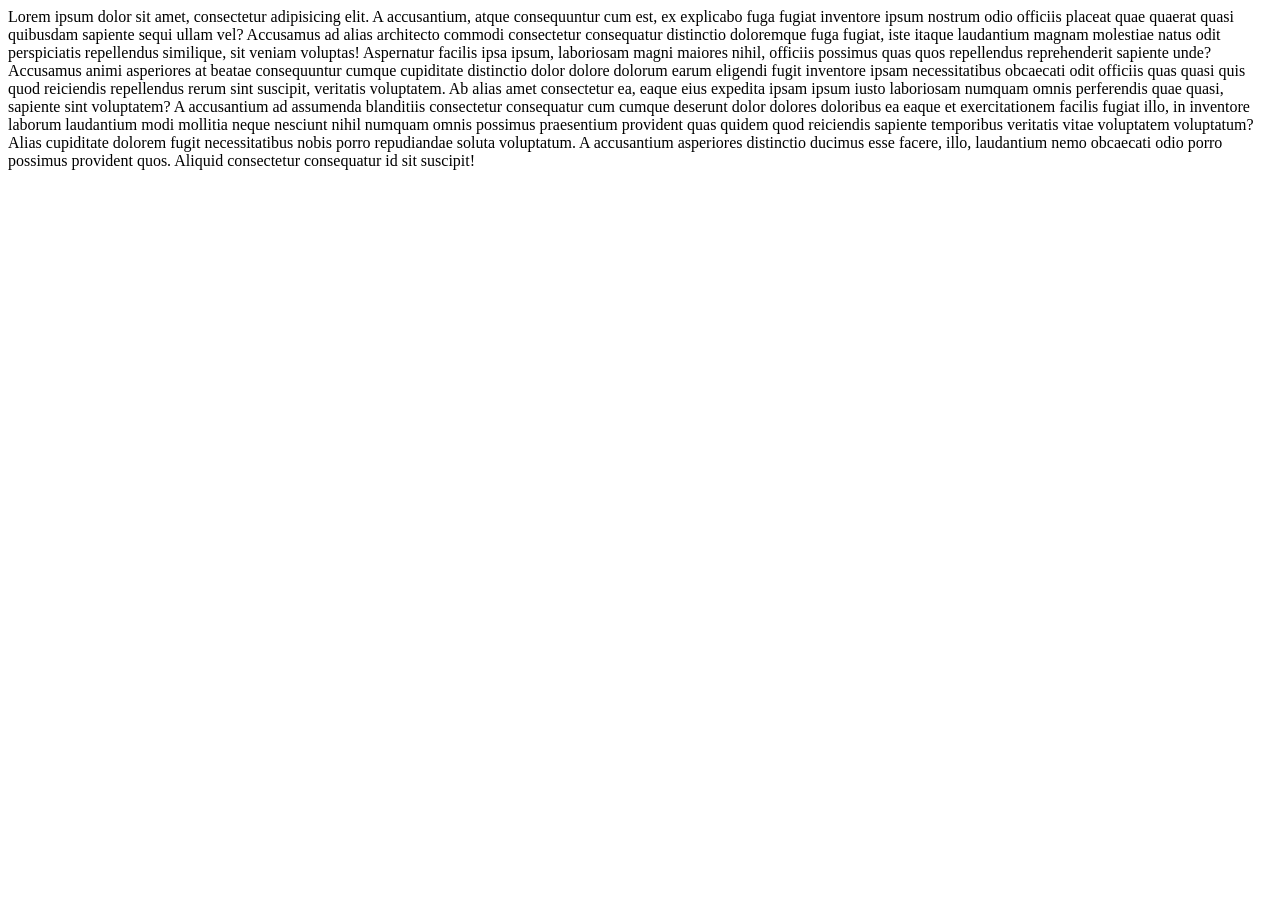
<file: www/index.html>
<!doctype html>
<html lang="en">
<head>
    <meta charset="UTF-8">
    <meta name="viewport"
          content="width=device-width, user-scalable=no, initial-scale=1.0, maximum-scale=1.0, minimum-scale=1.0">
    <meta http-equiv="X-UA-Compatible" content="ie=edge">
    <title>Document</title>
</head>
<body>
<div>
    Lorem ipsum dolor sit amet, consectetur adipisicing elit. A accusantium, atque consequuntur cum est, ex explicabo
    fuga fugiat inventore ipsum nostrum odio officiis placeat quae quaerat quasi quibusdam sapiente sequi ullam vel?
    Accusamus ad alias architecto commodi consectetur consequatur distinctio doloremque fuga fugiat, iste itaque
    laudantium magnam molestiae natus odit perspiciatis repellendus similique, sit veniam voluptas! Aspernatur facilis
    ipsa ipsum, laboriosam magni maiores nihil, officiis possimus quas quos repellendus reprehenderit sapiente unde?
    Accusamus animi asperiores at beatae consequuntur cumque cupiditate distinctio dolor dolore dolorum earum eligendi
    fugit inventore ipsam necessitatibus obcaecati odit officiis quas quasi quis quod reiciendis repellendus rerum sint
    suscipit, veritatis voluptatem. Ab alias amet consectetur ea, eaque eius expedita ipsam ipsum iusto laboriosam
    numquam omnis perferendis quae quasi, sapiente sint voluptatem? A accusantium ad assumenda blanditiis consectetur
    consequatur cum cumque deserunt dolor dolores doloribus ea eaque et exercitationem facilis fugiat illo, in inventore
    laborum laudantium modi mollitia neque nesciunt nihil numquam omnis possimus praesentium provident quas quidem quod
    reiciendis sapiente temporibus veritatis vitae voluptatem voluptatum? Alias cupiditate dolorem fugit necessitatibus
    nobis porro repudiandae soluta voluptatum. A accusantium asperiores distinctio ducimus esse facere, illo, laudantium
    nemo obcaecati odio porro possimus provident quos. Aliquid consectetur consequatur id sit suscipit!
</div>
</body>
</html>
</file>
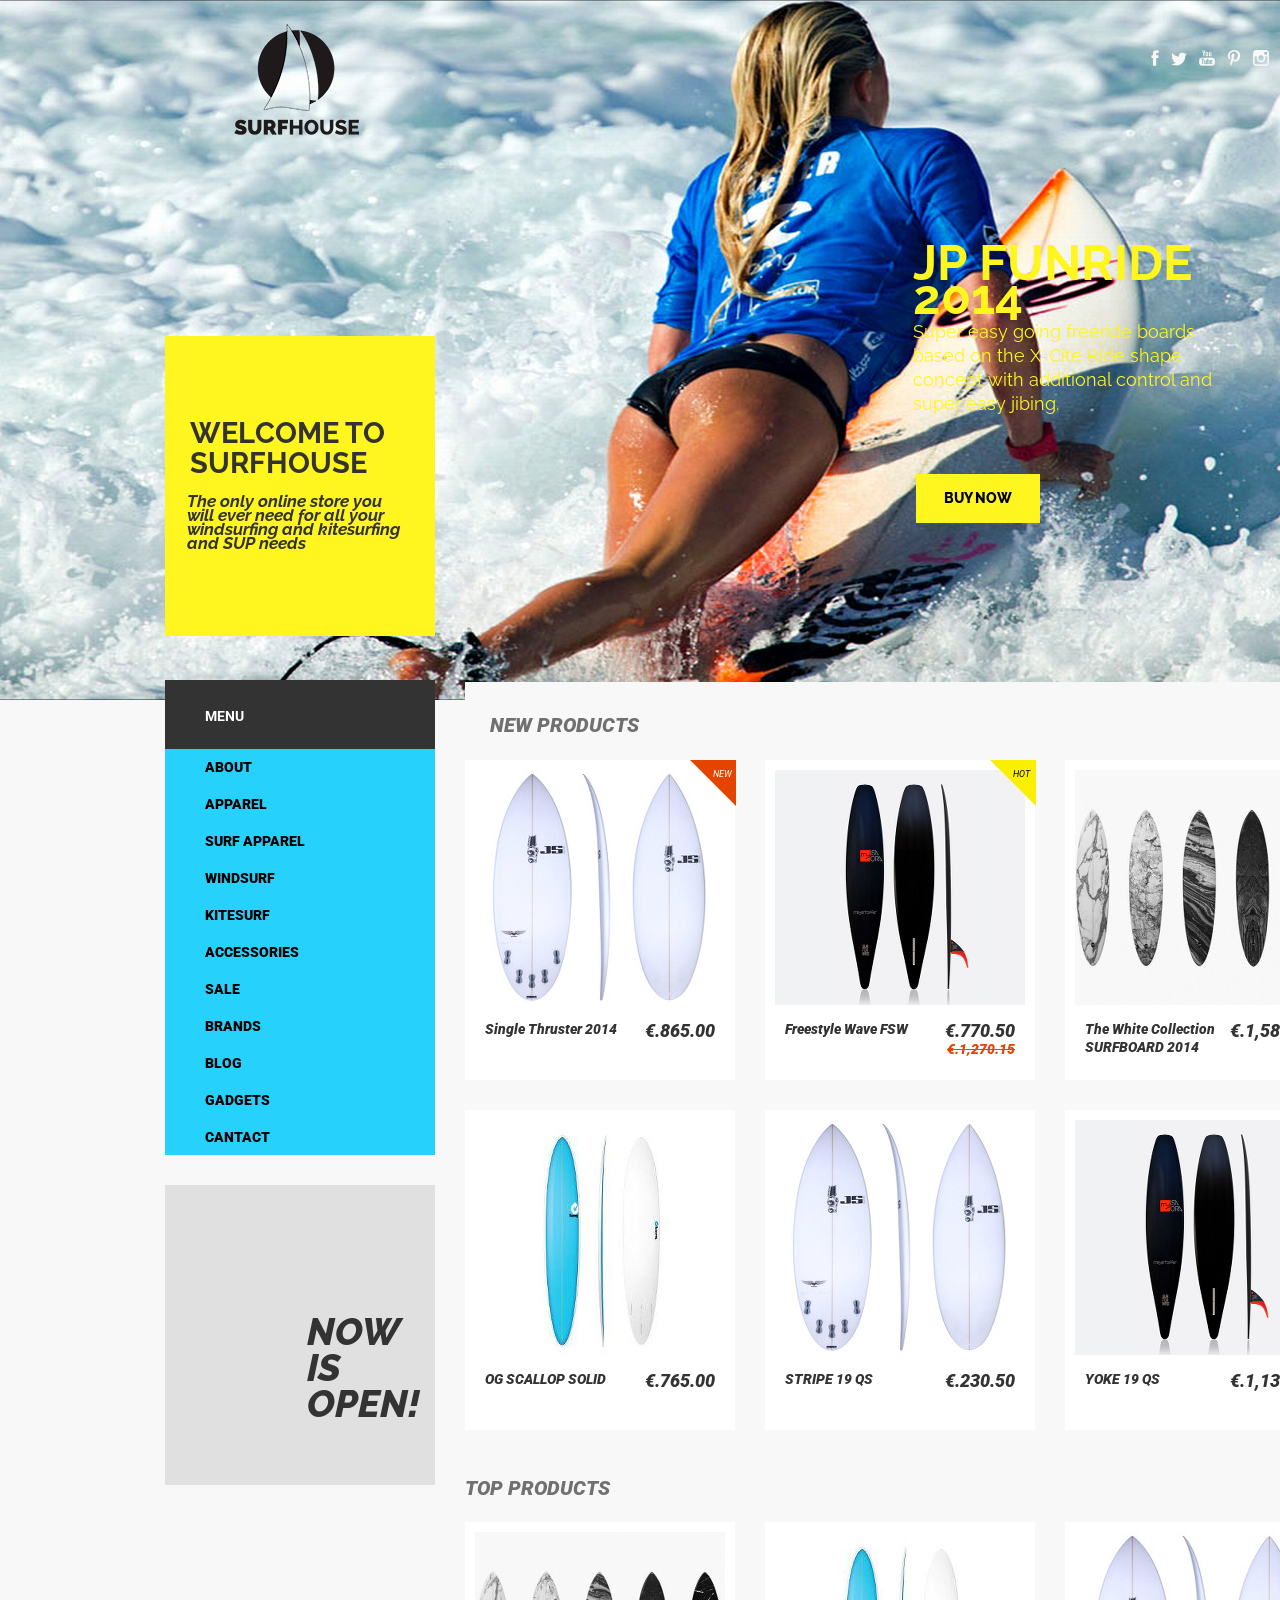
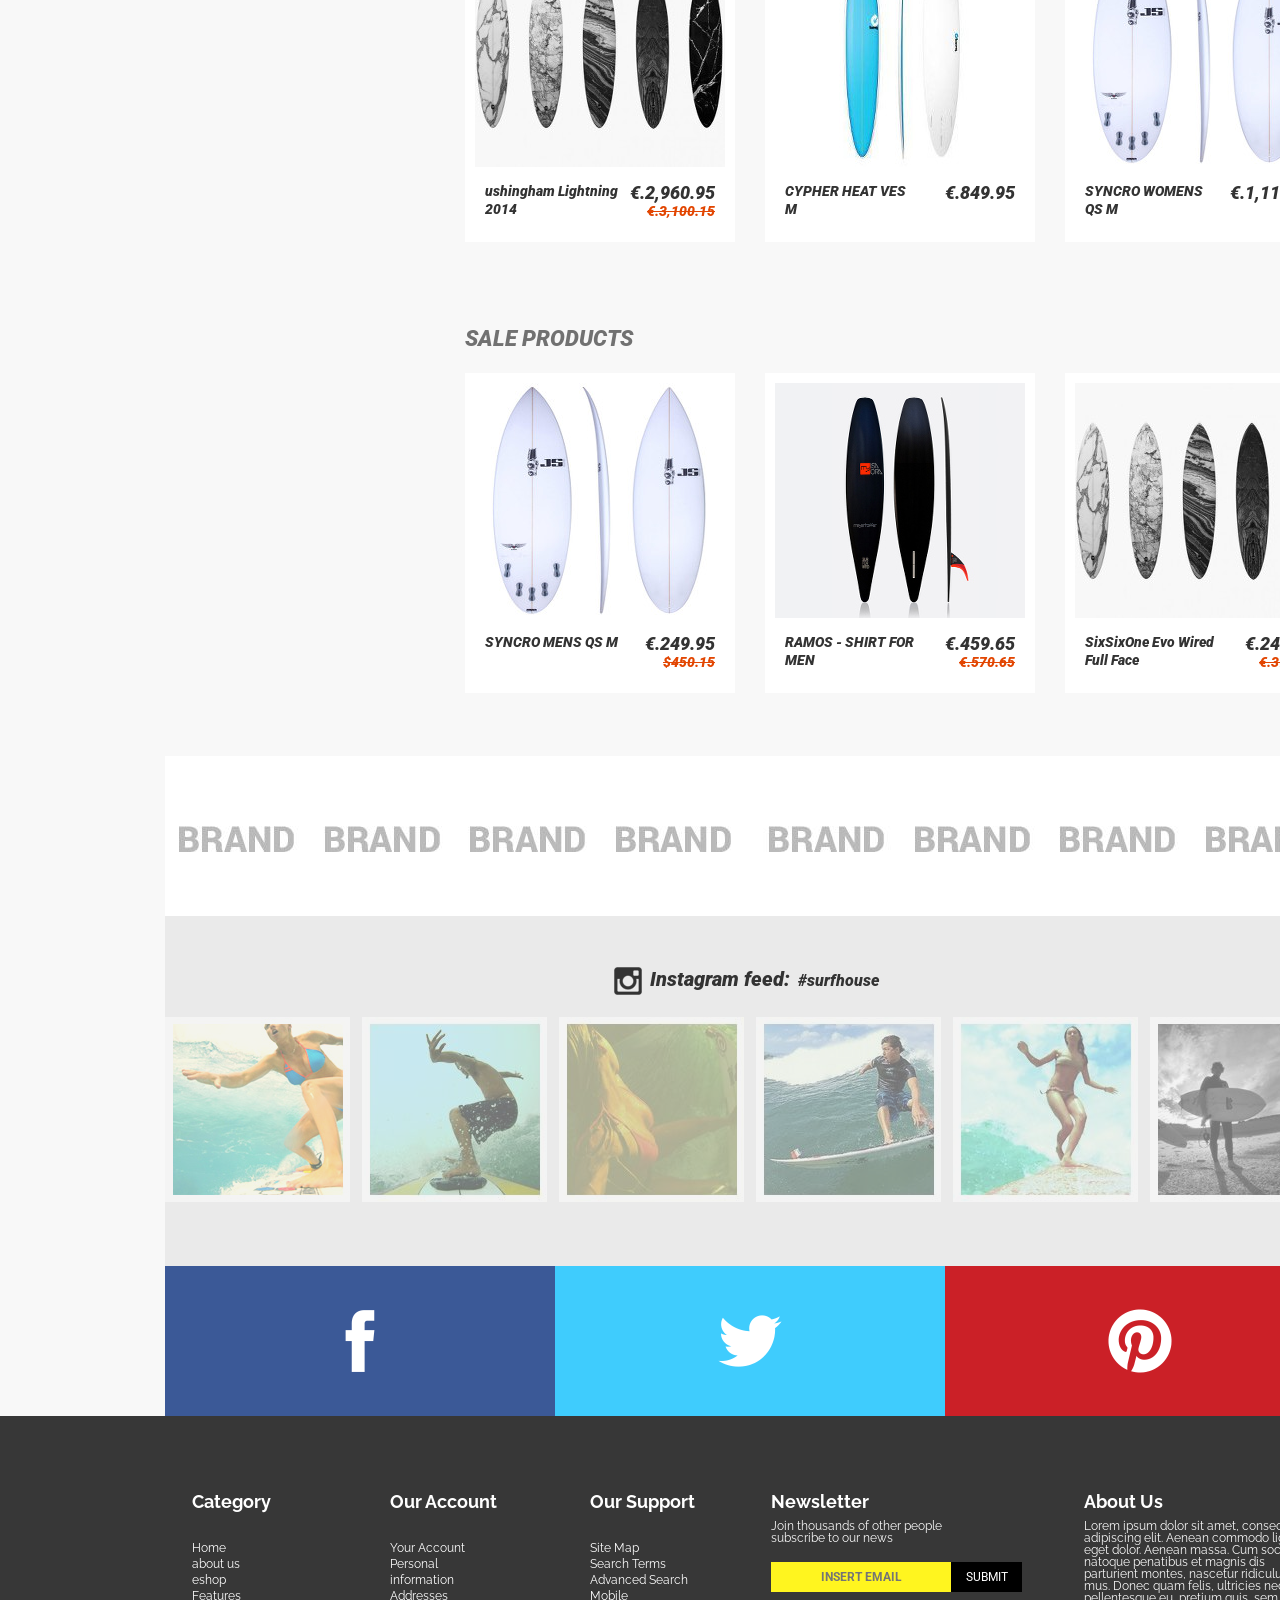
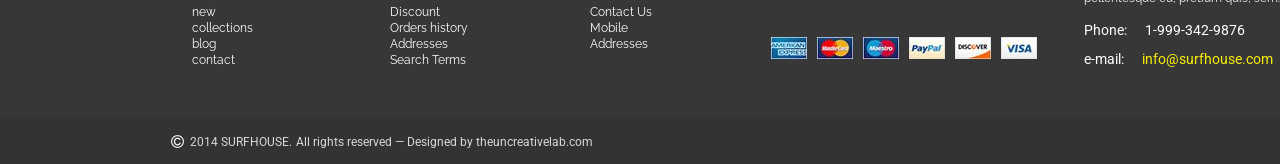
<file: www/static/index.html>
<!DOCTYPE html>
<html lang="en">
<head>
    <meta charset="UTF-8">
    <title>index</title>
    <link rel="stylesheet" href="style.css">
    <link href='https://fonts.googleapis.com/css?family=Roboto:700,900,400,900italic' rel='stylesheet' type='text/css'>
    <link href='https://fonts.googleapis.com/css?family=Raleway:400,700,800,700italic' rel='stylesheet' type='text/css'>
</head>
<body>
<div class="container">
    <div class="header">
        <a class="logo" href="index.html"></a>
        <ul class="social">
            <li><a class="fb" href="#"><img src="photo/facebook_icon.png" alt=""></a></li>
            <li><a class="tw" href="#"><img src="photo/twitter icon.png" alt=""></a></li>
            <li><a class="yt" href="#"><img src="photo/youtube icon.png" alt=""></a></li>
            <li><a class="prscp" href="#"><img src="photo/pinterest icon.png" alt=""></a></li>
            <li><a class="inst" href="#"><img src="photo/insta icon2.png" alt=""></a></li>
        </ul>

        <div class="welcome">
                <h3>welcome to
                    surfhouse</h3>
            <p>The only online store you will ever need for all your windsurfing and kitesurfing and SUP needs</p>
        </div>
        <div class="text">
            <h3>JP Funride 2014</h3>
            <p>Super easy going freeride boards based on the X-Cite Ride shape concept with additional control and super easy jibing.</p>
        </div>
        <a class="buy_now" href="#"><p>BUY NOW</p></a>
    </div>
    <div class="content">
        <div class="left">
        <div class="menu">
            <h3><p>menu</p></h3>
            <ul>
                <li><a href="#"><p>About</p></a></li>
                <li><a href="catalog.html"><p>apparel</p></a></li>
                <li><a href="#"><p>surf apparel</p></a></li>
                <li><a href="#"><p>windsurf</p></a></li>
                <li><a href="#"><p>kitesurf</p></a></li>
                <li><a href="#"><p>accessories</p></a></li>
                <li><a href="#"><p>sale</p></a></li>
                <li><a href="#"><p>brands</p></a></li>
                <li><a href="#"><p>blog</p></a></li>
                <li><a href="#"><p>Gadgets</p></a></li>
                <li><a href="contacts.html"><p>cantact</p></a></li>
            </ul>
        </div>
        <div class="now_is_open">
            <p>Now
                is
                open!</p>
        </div>
        </div>
        <div class="new_products">
            <h3>New products</h3>
            <ul>
                <li class="products"><a href="#">
                    <img src="photo/Corner.png" alt="" class="new">
                    <p class="new">NEW</p>
                    <img src="photo/surf_1.jpg" alt="">
                    <p>Single Thruster 2014</p>
                    <h3>€.865.00</h3>
                </a></li>
                <li class="products"><a href="#">
                    <img src="photo/Corner (1).png" alt="" class="hot">
                    <p class="hot">HOT</p>
                    <img src="photo/surf_2.jpg" alt="">
                    <p>Freestyle Wave FSW</p>
                    <h3>€.770.50</h3>
                    <h4>€.1,270.15</h4>
                </a></li>
                <li class="products"><a href="#">
                    <img src="photo/surf_3.jpg" alt="">
                    <p>The White Collection
                        SURFBOARD 2014</p>
                    <h3>€.1,580.70</h3>
                </a></li>
                <li class="products"><a href="#">
                    <img src="photo/surf_4.jpg" alt="">
                    <p>OG SCALLOP SOLID</p>
                    <h3>€.765.00</h3>
                </a></li>
                <li class="products"><a href="#">
                    <img src="photo/surf_1.jpg" alt="">
                    <p>STRIPE 19 QS</p>
                    <h3>€.230.50</h3>
                </a></li>
                <li class="products"><a href="#">
                    <img src="photo/surf_2.jpg" alt="">
                    <p>YOKE 19 QS</p>
                    <h3>€.1,130.70</h3>
                </a></li>
            </ul>
        </div>
        <div class="top_products">
            <h3>Top products</h3>
            <ul>
                <li class="products"><a href="#">
                    <img src="photo/surf_3.jpg" alt="">
                    <p>ushingham
                        Lightning 2014</p>
                    <h3>€.2,960.95</h3>
                    <h4>€.3,100.15</h4>
                </a></li>
                <li class="products"><a href="#">
                    <img src="photo/surf_4.jpg" alt="">
                    <p>CYPHER HEAT VES M</p>
                    <h3>€.849.95</h3>
                </a></li>
                <li class="products"><a href="#">
                    <img src="photo/surf_1.jpg" alt="">
                    <p>SYNCRO WOMENS
                        QS M</p>
                    <h3>€.1,110.99</h3>
                </a></li>
            </ul>
        </div>
        <div class="sale_products">
            <h3>sale products</h3>
            <ul>
                <li class="products"><a href="#">
                    <img src="photo/surf_1.jpg" alt="">
                    <p>SYNCRO MENS QS M</p>
                    <h3>€.249.95</h3>
                    <h4>$450.15</h4>
                </a></li>
                <li class="products"><a href="#">
                    <img src="photo/surf_2.jpg" alt="">
                    <p>RAMOS - SHIRT FOR MEN</p>
                    <h3>€.459.65</h3>
                    <h4>€.570.65</h4>
                </a></li>
                <li class="products"><a href="#">
                    <img src="photo/surf_3.jpg" alt="">
                    <p>SixSixOne Evo Wired Full Face</p>
                    <h3>€.240.00</h3>
                    <h4>€.370.65</h4>
                </a></li>
            </ul>
        </div>
        <div class="brand"><img src="photo/brands.jpg"></div>
        <div class="photo">
            <a href="#" class="instagram"><img src="photo/insta icon.png" alt="">
                <h3>Instagram feed:</h3><p>#surfhouse</p></a>
            <div class="photo_1" >
            <a href="#"><img src="photo/Livello 25.png" alt=""></a>
            <a href="#"><img src="photo/Livello 26.jpg" alt=""></a>
            <a href="#"><img src="photo/Livello 27.jpg" alt=""></a>
            <a href="#"><img src="photo/Livello 28.jpg" alt=""></a>
            <a href="#"><img src="photo/Livello 29.jpg" alt=""></a>
            <a href="#"><img src="photo/Livello 30.jpg" alt=""></a>
            </div>
        </div>
        <div class="big_social">
            <a href="#" class="facebook"><img src="photo/f icon.png" alt=""></a>
            <a href="#" class="twitter"><img src="photo/tw icon.png" alt=""></a>
            <a href="#" class="periscope"><img src="photo/pin icon.png" alt=""></a>
        </div>
    </div>
    <div class="footer">
        <div class="footer_1">
            <div class="category">
                <h3>Category</h3>
                <ul>
                    <li><a href="index.html"><p>Home</p></a></li>
                    <li><a href="#"><p>about us</p></a></li>
                    <li><a href="#"><p>eshop</p></a></li>
                    <li><a href="#"><p>Features</p></a></li>
                    <li><a href="#"><p>new collections</p></a></li>
                    <li><a href="#"><p>blog</p></a></li>
                    <li><a href="contacts.html"><p>contact</p></a></li>
                </ul>
            </div>
            <div class="our_account">
                <h3>Our Account</h3>
                <ul>
                    <li><a href="#"><p>Your Account</p></a></li>
                    <li><a href="#"><p>Personal information</p></a></li>
                    <li><a href="#"><p>Addresses</p></a></li>
                    <li><a href="#"><p>Discount</p></a></li>
                    <li><a href="#"><p>Orders history</p></a></li>
                    <li><a href="#"><p>Addresses</p></a></li>
                    <li><a href="#"><p>Search Terms</p></a></li>
                </ul>
            </div>
            <div class="our_support">
                <h3>Our Support</h3>
                <ul>
                    <li><a href="#"><p>Site Map</p></a></li>
                    <li><a href="#"><p>Search Terms</p></a></li>
                    <li><a href="#"><p>Advanced Search</p></a></li>
                    <li><a href="#"><p>Mobile</p></a></li>
                    <li><a href="#"><p>Contact Us</p></a></li>
                    <li><a href="#"><p>Mobile</p></a></li>
                    <li><a href="#"><p>Addresses</p></a></li>
                </ul>
            </div>
            <div class="newsletter">
                <h3>Newsletter</h3>
                <p class="p_1">Join thousands of other people subscribe to our news</p>
                <input type="email" placeholder="insert email">
                <a href="#"><p>Submit</p></a>
                <div>
                <img src="photo/aex.jpg" alt="">
                <img src="photo/mastercard.jpg" alt="">
                <img src="photo/maestero.jpg" alt="">
                <img src="photo/paypal.jpg" alt="">
                <img src="photo/discover.jpg" alt="">
                <img src="photo/visa_straight.jpg" alt="">
                </div>
            </div>
            <div class="about_us">
                <h3>About Us</h3>
                <p class="p_1">Lorem ipsum dolor sit amet, consectetuer adipiscing elit. Aenean commodo ligula eget dolor. Aenean massa. Cum sociis natoque penatibus et magnis dis parturient montes, nascetur ridiculus mus. Donec quam felis, ultricies nec, pellentesque eu, pretium quis, sem.</p>
                <p class="phone">Phone:</p><p class="phone_1">1-999-342-9876</p>
                <p class="email">e-mail:</p>
                <p class="email_1">info@surfhouse.com</p>
            </div>
        </div>
        <div class="footer_2">
            <a class="copy" href="#"><img src="photo/copy symbol.png" alt="">
                <h3>2014&nbsp;SURFHOUSE.</h3>
                <p>All rights reserved&nbsp;&mdash; Designed by&nbsp;theuncreativelab.com</p>
            </a>
        </div>
    </div>
</div>
</body>
</html>
</file>
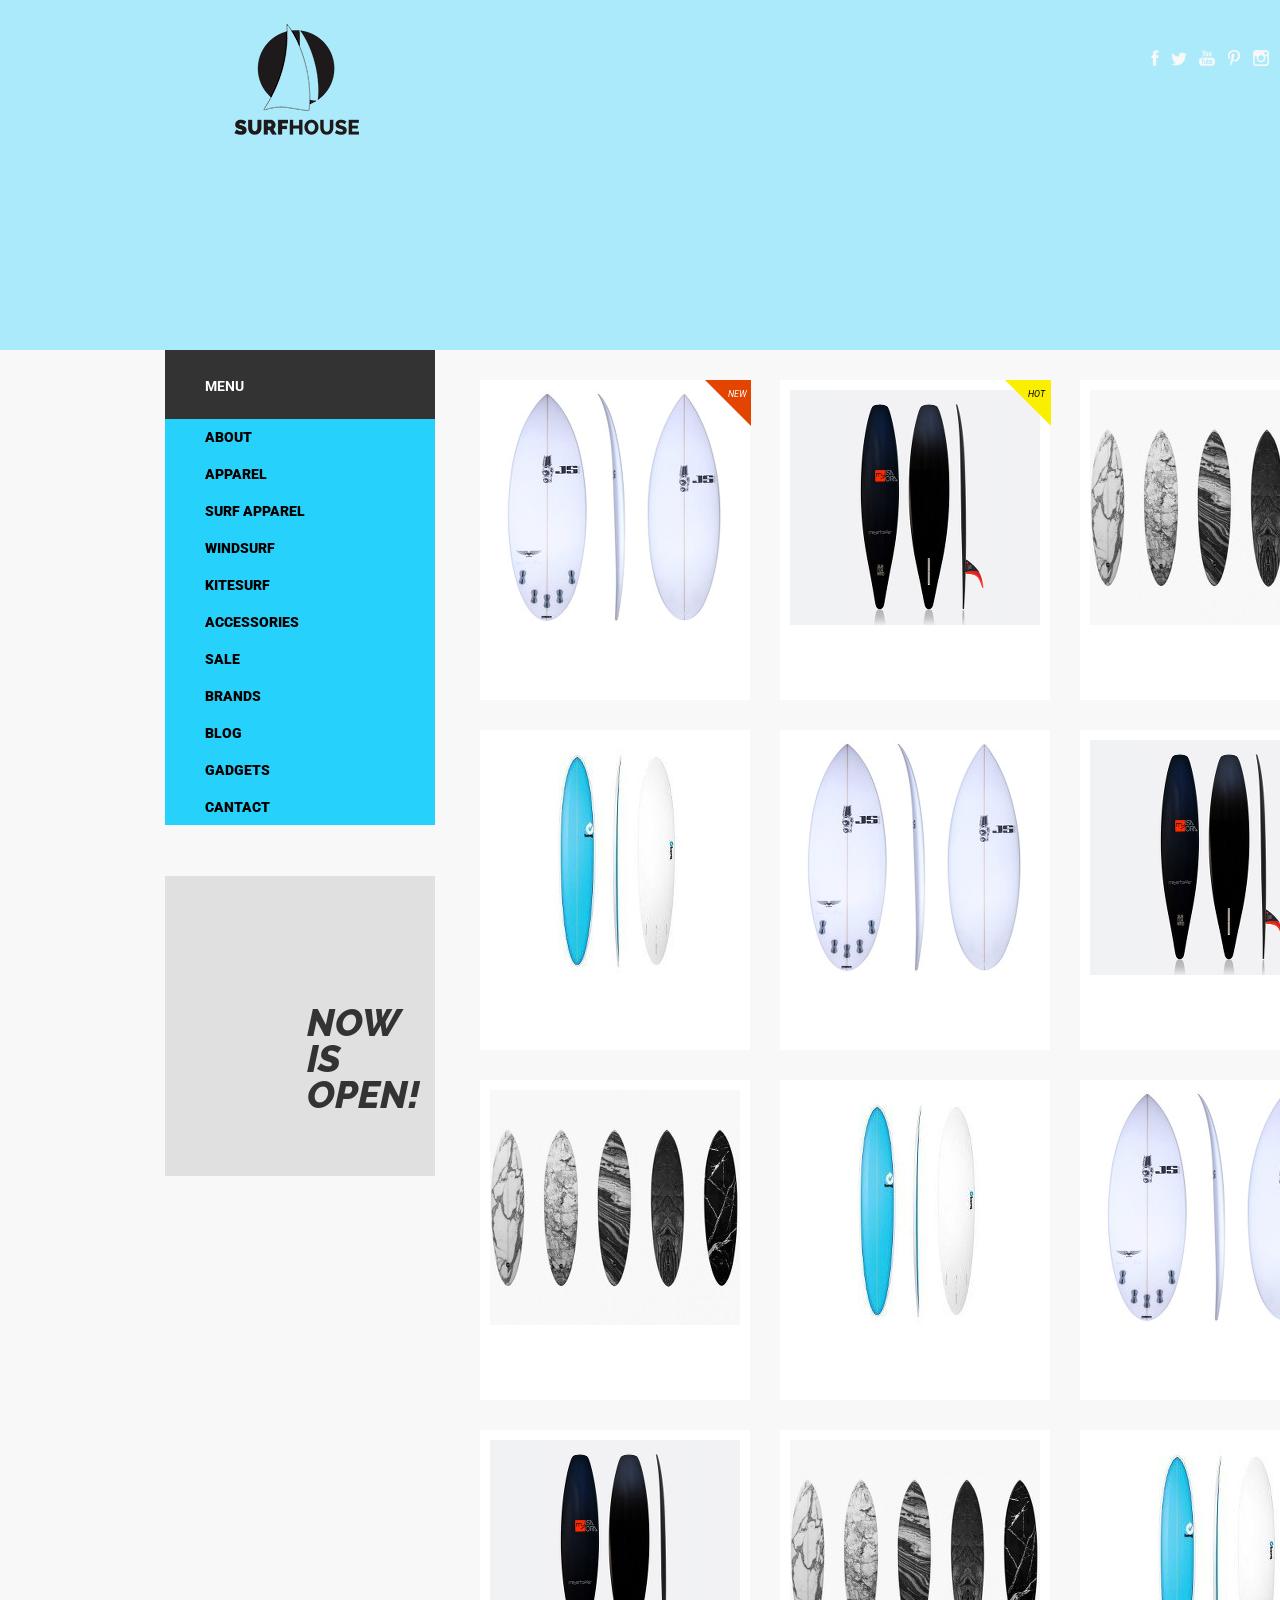
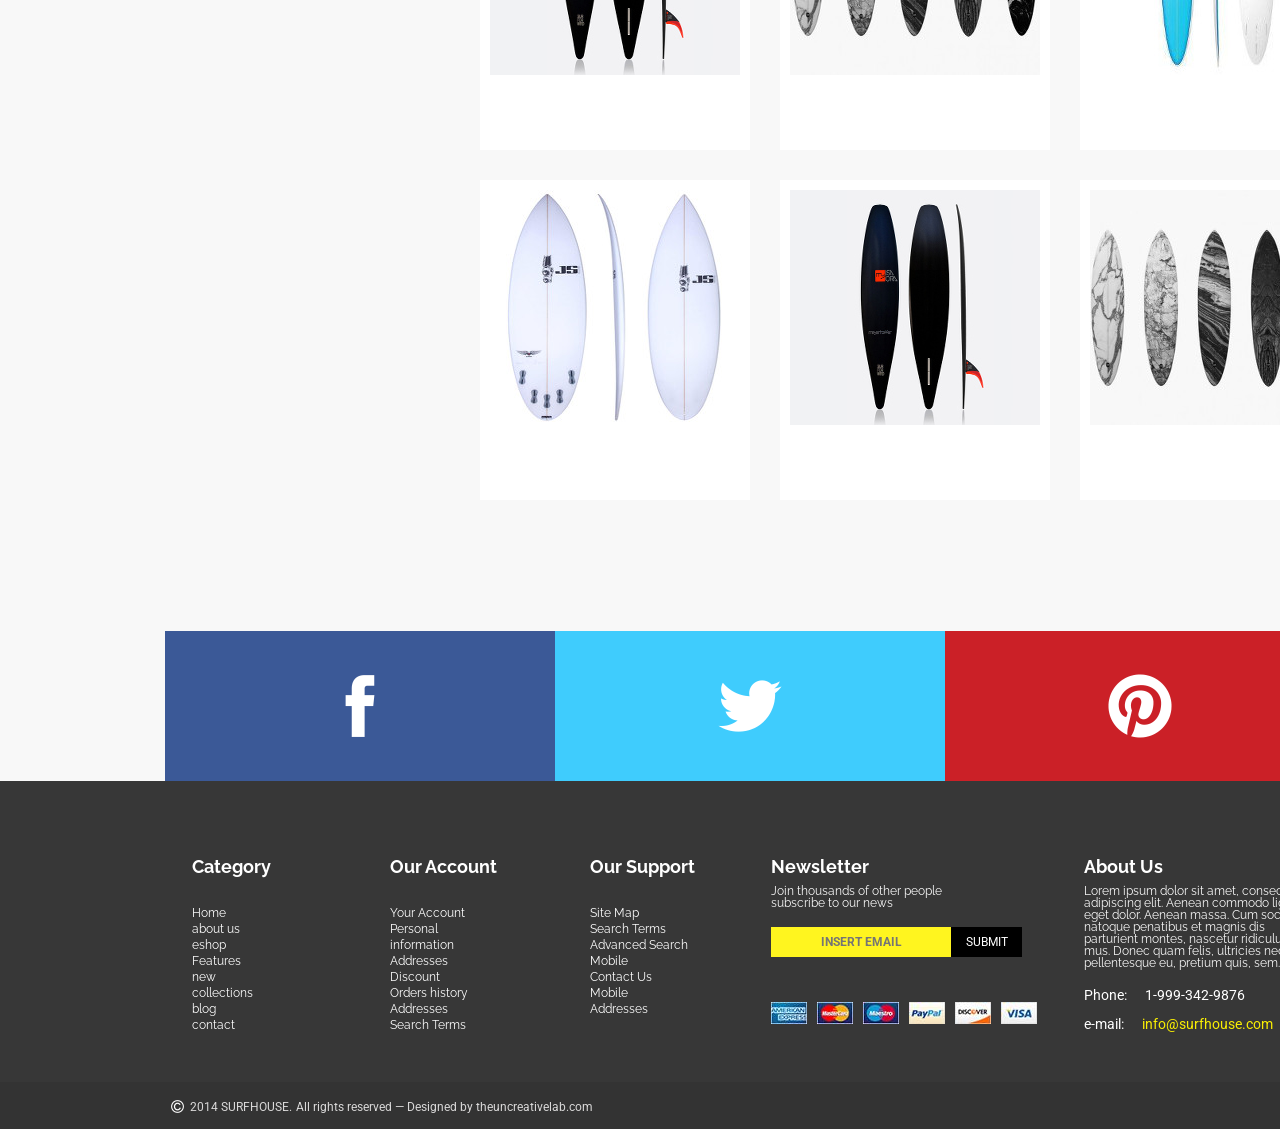
<file: www/static/catalog.html>
<!DOCTYPE html>
<html lang="en">
<head>
    <meta charset="UTF-8">
    <title>catalog</title>
    <link rel="stylesheet" href="style.css">
    <link href='https://fonts.googleapis.com/css?family=Roboto:700,900,400,900italic' rel='stylesheet' type='text/css'>
    <link href='https://fonts.googleapis.com/css?family=Raleway:400,700,800,700italic' rel='stylesheet' type='text/css'>
</head>
<body>
<div class="container">
    <div class="header_2">
        <a class="logo" href="index.html"></a>
        <ul class="social">
            <li><a class="fb" href="#"><img src="photo/facebook_icon.png" alt=""></a></li>
            <li><a class="tw" href="#"><img src="photo/twitter icon.png" alt=""></a></li>
            <li><a class="yt" href="#"><img src="photo/youtube icon.png" alt=""></a></li>
            <li><a class="prscp" href="#"><img src="photo/pinterest icon.png" alt=""></a></li>
            <li><a class="inst" href="#"><img src="photo/insta icon2.png" alt=""></a></li>
        </ul>
    </div>
    <div class="content">
        <div class="left_1">
            <div class="menu">
                <h3><p>menu</p></h3>
                <ul>
                    <li><a href="#"><p>About</p></a></li>
                    <li><a href="catalog.html"><p>apparel</p></a></li>
                    <li><a href="#"><p>surf apparel</p></a></li>
                    <li><a href="#"><p>windsurf</p></a></li>
                    <li><a href="#"><p>kitesurf</p></a></li>
                    <li><a href="#"><p>accessories</p></a></li>
                    <li><a href="#"><p>sale</p></a></li>
                    <li><a href="#"><p>brands</p></a></li>
                    <li><a href="#"><p>blog</p></a></li>
                    <li><a href="#"><p>Gadgets</p></a></li>
                    <li><a href="contacts.html"><p>cantact</p></a></li>
                </ul>
            </div>
            <div class="now_is_open_1">
                <p>Now
                    is
                    open!</p>
            </div>
        </div>
        <div class="right">
            <ul>
                <li class="products"><a href="#">
                    <img src="photo/Corner.png" alt="" class="new">
                    <p class="new">NEW</p>
                    <img src="photo/surf_1.jpg" alt="">
                    <p></p>
                    <h3></h3>
                </a></li>
                <li class="products"><a href="#">
                    <img src="photo/Corner (1).png" alt="" class="hot">
                    <p class="hot">HOT</p>
                    <img src="photo/surf_2.jpg" alt="">
                    <p></p>
                    <h3></h3>
                </a></li>
                <li class="products"><a href="#">
                    <img src="photo/surf_3.jpg" alt="">
                    <p></p>
                    <h3></h3>
                </a></li>
                <li class="products"><a href="#">
                    <img src="photo/surf_4.jpg" alt="">
                    <p></p>
                    <h3></h3>
                </a></li>
                <li class="products"><a href="#">
                    <img src="photo/surf_1.jpg" alt="">
                    <p></p>
                    <h3></h3>
                </a></li>
                <li class="products"><a href="#">
                    <img src="photo/surf_2.jpg" alt="">
                    <p></p>
                    <h3></h3>
                </a></li>
                <li class="products"><a href="#">
                    <img src="photo/surf_3.jpg" alt="">
                    <p></p>
                    <h3></h3>
                </a></li>
                <li class="products"><a href="#">
                    <img src="photo/surf_4.jpg" alt="">
                    <p></p>
                    <h3></h3>
                </a></li>
                <li class="products"><a href="#">
                    <img src="photo/surf_1.jpg" alt="">
                    <p></p>
                    <h3></h3>
                </a></li>
                <li class="products"><a href="#">
                    <img src="photo/surf_2.jpg" alt="">
                    <p></p>
                    <h3></h3>
                </a></li>
                <li class="products"><a href="#">
                    <img src="photo/surf_3.jpg" alt="">
                    <p></p>
                    <h3></h3>
                </a></li>
                <li class="products"><a href="#">
                    <img src="photo/surf_4.jpg" alt="">
                    <p></p>
                    <h3></h3>
                </a></li>
                <li class="products"><a href="#">
                    <img src="photo/surf_1.jpg" alt="">
                    <p></p>
                    <h3></h3>
                </a></li>
                <li class="products"><a href="#">
                    <img src="photo/surf_2.jpg" alt="">
                    <p></p>
                    <h3></h3>
                </a></li>
                <li class="products"><a href="#">
                    <img src="photo/surf_3.jpg" alt="">
                    <p></p>
                    <h3></h3>
                </a></li>
            </ul>
        </div>
        <div class="big_social big_social_1">
            <a href="#" class="facebook"><img src="photo/f icon.png" alt=""></a>
            <a href="#" class="twitter"><img src="photo/tw icon.png" alt=""></a>
            <a href="#" class="periscope"><img src="photo/pin icon.png" alt=""></a>
        </div>
    </div>
    <div class="footer">
        <div class="footer_1">
            <div class="category">
                <h3>Category</h3>
                <ul>
                    <li><a href="index.html"><p>Home</p></a></li>
                    <li><a href="#"><p>about us</p></a></li>
                    <li><a href="#"><p>eshop</p></a></li>
                    <li><a href="#"><p>Features</p></a></li>
                    <li><a href="#"><p>new collections</p></a></li>
                    <li><a href="#"><p>blog</p></a></li>
                    <li><a href="contacts.html"><p>contact</p></a></li>
                </ul>
            </div>
            <div class="our_account">
                <h3>Our Account</h3>
                <ul>
                    <li><a href="#"><p>Your Account</p></a></li>
                    <li><a href="#"><p>Personal information</p></a></li>
                    <li><a href="#"><p>Addresses</p></a></li>
                    <li><a href="#"><p>Discount</p></a></li>
                    <li><a href="#"><p>Orders history</p></a></li>
                    <li><a href="#"><p>Addresses</p></a></li>
                    <li><a href="#"><p>Search Terms</p></a></li>
                </ul>
            </div>
            <div class="our_support">
                <h3>Our Support</h3>
                <ul>
                    <li><a href="#"><p>Site Map</p></a></li>
                    <li><a href="#"><p>Search Terms</p></a></li>
                    <li><a href="#"><p>Advanced Search</p></a></li>
                    <li><a href="#"><p>Mobile</p></a></li>
                    <li><a href="#"><p>Contact Us</p></a></li>
                    <li><a href="#"><p>Mobile</p></a></li>
                    <li><a href="#"><p>Addresses</p></a></li>
                </ul>
            </div>
            <div class="newsletter">
                <h3>Newsletter</h3>
                <p class="p_1">Join thousands of other people subscribe to our news</p>
                <input type="email" placeholder="insert email">
                <a href="#"><p>Submit</p></a>
                <div>
                    <img src="photo/aex.jpg" alt="">
                    <img src="photo/mastercard.jpg" alt="">
                    <img src="photo/maestero.jpg" alt="">
                    <img src="photo/paypal.jpg" alt="">
                    <img src="photo/discover.jpg" alt="">
                    <img src="photo/visa_straight.jpg" alt="">
                </div>
            </div>
            <div class="about_us">
                <h3>About Us</h3>
                <p class="p_1">Lorem ipsum dolor sit amet, consectetuer adipiscing elit. Aenean commodo ligula eget dolor. Aenean massa. Cum sociis natoque penatibus et magnis dis parturient montes, nascetur ridiculus mus. Donec quam felis, ultricies nec, pellentesque eu, pretium quis, sem.</p>
                <p class="phone">Phone:</p><p class="phone_1">1-999-342-9876</p>
                <p class="email">e-mail:</p>
                <p class="email_1">info@surfhouse.com</p>
            </div>
        </div>
        <div class="footer_2">
            <a class="copy" href="#"><img src="photo/copy symbol.png" alt="">
                <h3>2014&nbsp;SURFHOUSE.</h3>
                <p>All rights reserved&nbsp;&mdash; Designed by&nbsp;theuncreativelab.com</p>
            </a>
        </div>
    </div>
</div>
</body>
</html>
</file>
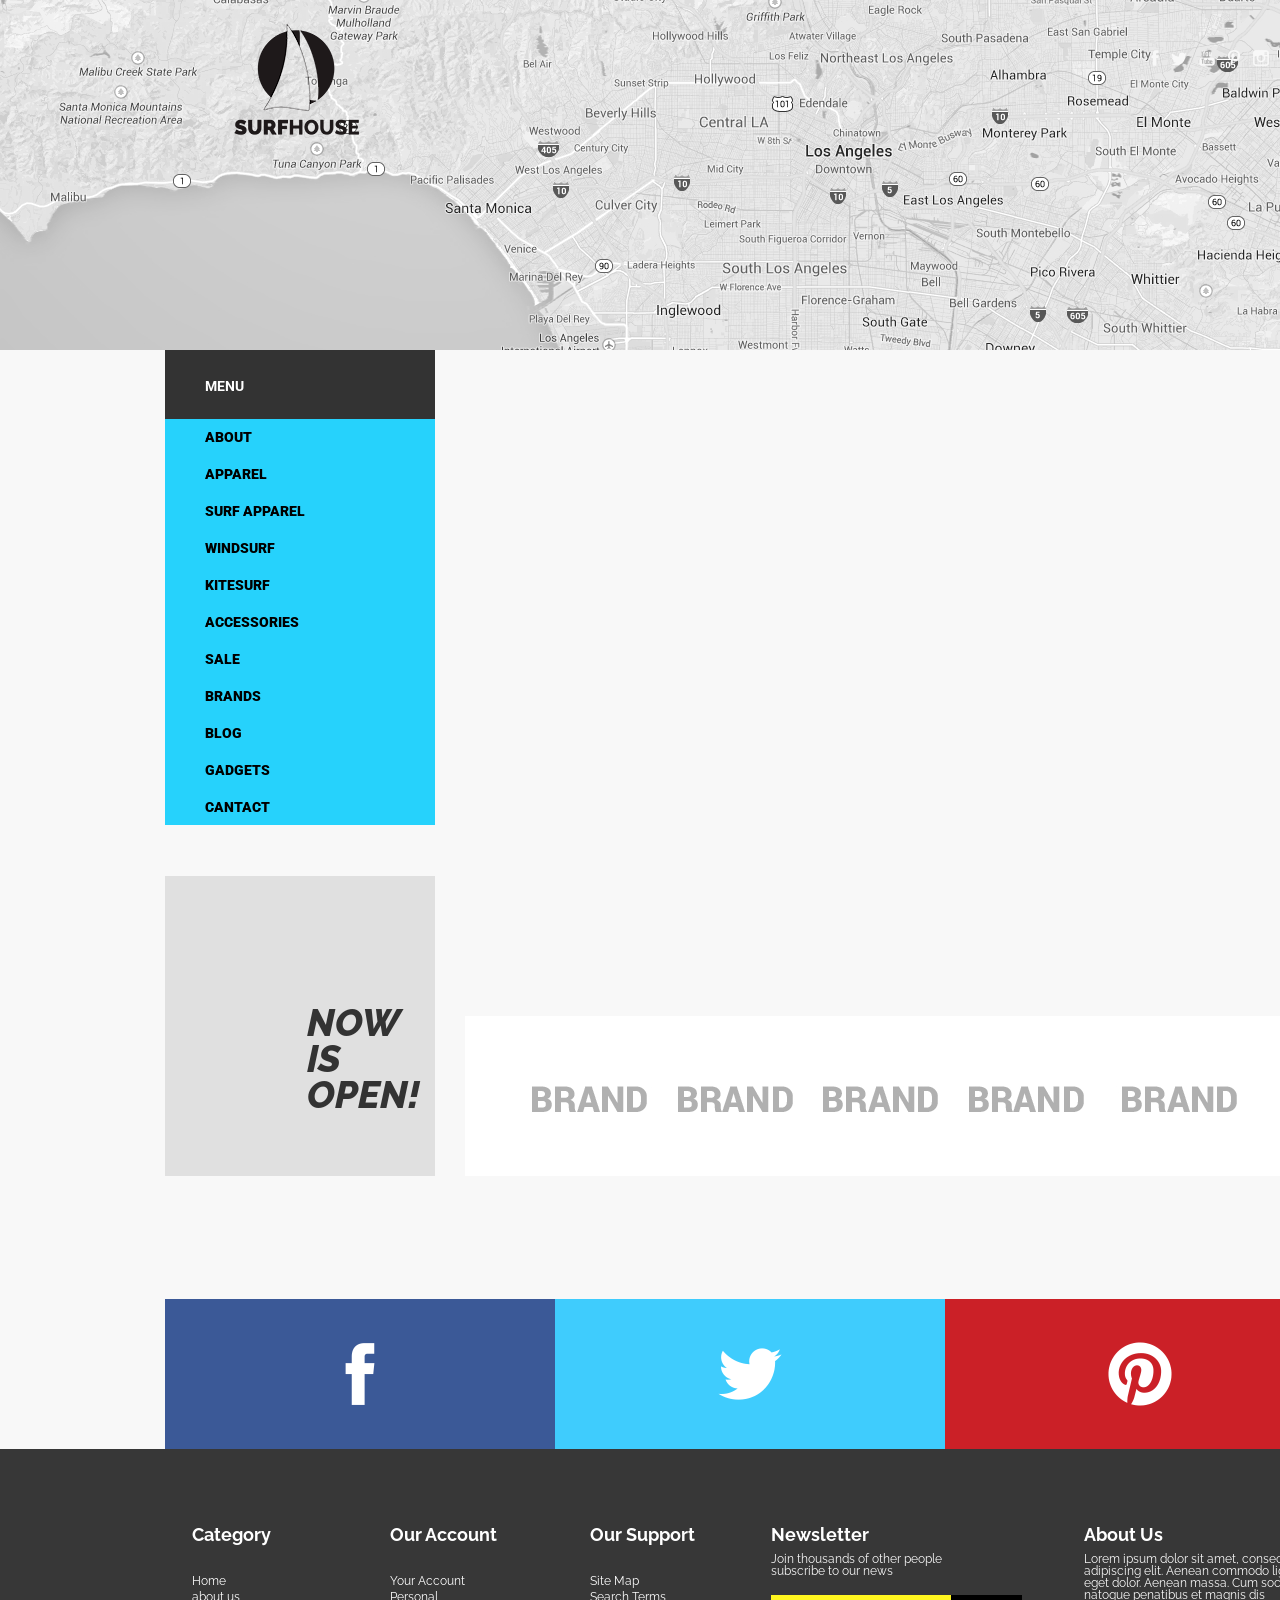
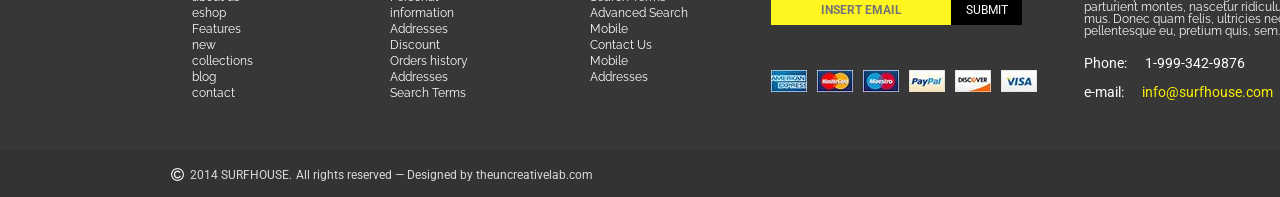
<file: www/static/contacts.html>
<!DOCTYPE html>
<html lang="en">
<head>
    <meta charset="UTF-8">
    <title>contacts</title>
    <link rel="stylesheet" href="style.css">
    <link href='https://fonts.googleapis.com/css?family=Roboto:700,900,400,900italic' rel='stylesheet' type='text/css'>
    <link href='https://fonts.googleapis.com/css?family=Raleway:400,700,800,700italic' rel='stylesheet' type='text/css'>
</head>
<body>
<div class="container">
    <div class="header_1">
        <a class="logo" href="index.html"></a>
        <ul class="social">
            <li><a class="fb" href="#"><img src="photo/facebook_icon.png" alt=""></a></li>
            <li><a class="tw" href="#"><img src="photo/twitter icon.png" alt=""></a></li>
            <li><a class="yt" href="#"><img src="photo/youtube icon.png" alt=""></a></li>
            <li><a class="prscp" href="#"><img src="photo/pinterest icon.png" alt=""></a></li>
            <li><a class="inst" href="#"><img src="photo/insta icon2.png" alt=""></a></li>
        </ul>
    </div>
    <div class="content">
        <div class="left_1">
            <div class="menu">
                <h3><p>menu</p></h3>
                <ul>
                    <li><a href="#"><p>About</p></a></li>
                    <li><a href="catalog.html"><p>apparel</p></a></li>
                    <li><a href="#"><p>surf apparel</p></a></li>
                    <li><a href="#"><p>windsurf</p></a></li>
                    <li><a href="#"><p>kitesurf</p></a></li>
                    <li><a href="#"><p>accessories</p></a></li>
                    <li><a href="#"><p>sale</p></a></li>
                    <li><a href="#"><p>brands</p></a></li>
                    <li><a href="#"><p>blog</p></a></li>
                    <li><a href="#"><p>Gadgets</p></a></li>
                    <li><a href="contacts.html"><p>cantact</p></a></li>
                </ul>
            </div>
            <div class="now_is_open_1">
                <p>Now
                    is
                    open!</p>
            </div>
        </div>
        <div class="contacts"></div>
        <div class="brand_1"><img src="photo/brands (1).jpg"></div>


        <div class="big_social">
            <a href="#" class="facebook"><img src="photo/f icon.png" alt=""></a>
            <a href="#" class="twitter"><img src="photo/tw icon.png" alt=""></a>
            <a href="#" class="periscope"><img src="photo/pin icon.png" alt=""></a>
        </div>
    </div>
    <div class="footer">
        <div class="footer_1">
            <div class="category">
                <h3>Category</h3>
                <ul>
                    <li><a href="index.html"><p>Home</p></a></li>
                    <li><a href="#"><p>about us</p></a></li>
                    <li><a href="#"><p>eshop</p></a></li>
                    <li><a href="#"><p>Features</p></a></li>
                    <li><a href="#"><p>new collections</p></a></li>
                    <li><a href="#"><p>blog</p></a></li>
                    <li><a href="contacts.html"><p>contact</p></a></li>
                </ul>
            </div>
            <div class="our_account">
                <h3>Our Account</h3>
                <ul>
                    <li><a href="#"><p>Your Account</p></a></li>
                    <li><a href="#"><p>Personal information</p></a></li>
                    <li><a href="#"><p>Addresses</p></a></li>
                    <li><a href="#"><p>Discount</p></a></li>
                    <li><a href="#"><p>Orders history</p></a></li>
                    <li><a href="#"><p>Addresses</p></a></li>
                    <li><a href="#"><p>Search Terms</p></a></li>
                </ul>
            </div>
            <div class="our_support">
                <h3>Our Support</h3>
                <ul>
                    <li><a href="#"><p>Site Map</p></a></li>
                    <li><a href="#"><p>Search Terms</p></a></li>
                    <li><a href="#"><p>Advanced Search</p></a></li>
                    <li><a href="#"><p>Mobile</p></a></li>
                    <li><a href="#"><p>Contact Us</p></a></li>
                    <li><a href="#"><p>Mobile</p></a></li>
                    <li><a href="#"><p>Addresses</p></a></li>
                </ul>
            </div>
            <div class="newsletter">
                <h3>Newsletter</h3>
                <p class="p_1">Join thousands of other people subscribe to our news</p>
                <input type="email" placeholder="insert email">
                <a href="#"><p>Submit</p></a>
                <div>
                    <img src="photo/aex.jpg" alt="">
                    <img src="photo/mastercard.jpg" alt="">
                    <img src="photo/maestero.jpg" alt="">
                    <img src="photo/paypal.jpg" alt="">
                    <img src="photo/discover.jpg" alt="">
                    <img src="photo/visa_straight.jpg" alt="">
                </div>
            </div>
            <div class="about_us">
                <h3>About Us</h3>
                <p class="p_1">Lorem ipsum dolor sit amet, consectetuer adipiscing elit. Aenean commodo ligula eget dolor. Aenean massa. Cum sociis natoque penatibus et magnis dis parturient montes, nascetur ridiculus mus. Donec quam felis, ultricies nec, pellentesque eu, pretium quis, sem.</p>
                <p class="phone">Phone:</p><p class="phone_1">1-999-342-9876</p>
                <p class="email">e-mail:</p>
                <p class="email_1">info@surfhouse.com</p>
            </div>
        </div>
        <div class="footer_2">
            <a class="copy" href="#"><img src="photo/copy symbol.png" alt="">
                <h3>2014&nbsp;SURFHOUSE.</h3>
                <p>All rights reserved&nbsp;&mdash; Designed by&nbsp;theuncreativelab.com</p>
            </a>
        </div>
    </div>
</div>
</body>
</html>
</file>
<file: www/static/style.css>
* {
    margin: 0;
    padding: 0;
}

.container {
    background-color: #f8f8f8;
    width: 1500px;
    margin: 0 auto;
}

.header {
    background-color: #abeafa;
    background-image: url("photo/background.jpg");
    height: 700px;
}

.header_1 {
    background-color: #abeafa;
    background-image: url("photo/maps.jpg");
    height: 350px;
}

.header_2 {
    background-color: #abeafa;
    height: 350px;
}

.logo {
    display: block;
    width: 125px;
    height: 111px;
    float: left;
    margin-top: 24px;
    margin-left: 234px;
    background: url("photo/surfhouse_logo.png");
}

.social {
    float: right;
    margin-top: 50px;
    margin-right: 229px;
    width: 120px;
    height: 16px;
}

.social>li {
    list-style-type: none;
    display: inline-block;
}

.social>li:nth-child(n+2) {
    margin-left: 8px;
}

.welcome {
    background-color:  #fff51f;
    width: 270px;
    height: 300px;
    clear: both;
    float: left;
    margin-top: 201px;
    margin-left: 165px;
}

.welcome>h3 {
    float: left;
    margin-top: 82px;
    margin-left: 25px;
    font-family: 'Raleway', sans-serif;
    color:  #333333;
    font-size: 29px;
    font-weight: 700;
    line-height: 30px;
    text-align: left;
    width: 199px;
    height: 52px;
    text-transform: uppercase;
}

.welcome>p {
    float: left;
    margin-top: 24px;
    margin-left: 22px;
    font-family: 'Raleway', sans-serif;
    font-style: italic;
    color:  #333333;
    font-size: 17px;
    font-weight: 700;
    line-height: 14px;
    text-align: left;
    width: 218px;
    height: 60px;
}

.text {
    width: 313px;
    height: 169px;
    float: right;
    margin-top: 108px;
    margin-right: 274px;
}

.text>h3 {
    font-family: 'Raleway', sans-serif;
    color:  #fff51f;
    font-size: 49px;
    font-weight: 700;
    line-height: 34px;
    text-align: left;
    margin-top: 3px;
    text-transform: uppercase;
}

.text>p {
    font-family: 'Raleway', sans-serif;
    color:  #fff51f;
    font-size: 18px;
    font-weight: 400;
    line-height: 24px;
    text-align: left;
    margin-top: 6px;
}

.buy_now {
    display: block;
    background-color:  #fff51f;
    width: 124px;
    height: 49px;
    float: right;
    margin-right: 460px;
    margin-top: 62px;
    text-align: center;
    font-family: 'Raleway', sans-serif;
    color:  #000000;
    font-size: 14px;
    font-weight: 800;
    text-decoration: none;
}

.buy_now:hover {
    background-color:  #FFD700;
}

.buy_now>p {
    margin-top: 16px;
}

.content {}

.left {
    float: left;
    height: 805px;
    width: 270px;
    margin-left: 165px;
    margin-top: -20px;
}

.left_1 {
    float: left;
    height: 826px;
    width: 270px;
    margin-left: 165px;
}

.menu {
    background-color:  #26d2fc;
    width: 270px;
    height: 475px;
    float: left;

}

.menu>h3 {
    background-color:  #333333;
    width: 270px;
    height: 69px;
    display: inline-block;
}

div.menu>h3>p {
    font-family: 'Roboto', sans-serif;
    color:  #ffffff;
    font-size: 14px;
    font-weight: 700;
    line-height: 32px;
    text-align: left;
    margin-left: 40px;
    margin-top: 20px;
    text-transform: uppercase;

}

.menu>ul>li {
    list-style-type: none;
    height: 37px;
}

.menu>ul>li:hover {
    background-color:  #333333;
}

.menu>ul>li>a {
    display: inline-block;
    height: 37px;
    width: 270px;
    text-decoration: none;
    font-family: 'Roboto', sans-serif;
    color:  #000000;
    font-size: 14px;
    font-weight: 900;
    line-height: 36px;
    text-align: left;
    text-transform: uppercase;
}

.menu>ul>li>a>p {
    margin-left: 40px;
}

.menu>ul>li>a>p:hover {
    color: #ffffff;
}

.now_is_open {
    background-color:  #e0e0e0;
    width: 270px;
    height: 300px;
    float: left;
    margin-top: 30px;
}

.now_is_open_1 {
    background-color:  #e0e0e0;
    width: 270px;
    height: 300px;
    float: left;
    margin-top: 51px;
}

.now_is_open>p, .now_is_open_1>p {
    width: 109px;
    height: 98px;
    font-family: 'Raleway', sans-serif;
    font-style: italic;
    color:  #333333;
    font-size: 38px;
    font-weight: 800;
    line-height: 36px;
    text-align: left;
    margin-top: 129px;
    margin-left: 142px;
    text-transform: uppercase;
}

.new_products {
    background-color:  #f8f8f8;
    width: 870px;
    height: 724px;
    float: right;
    margin-right: 165px;
    margin-top: -18px;
}

.new_products>h3 {
    margin-left: 25px;
    margin-top: 31px;
    margin-bottom: 1px;
    font-family: 'Roboto', sans-serif;
    color:  #707070;
    font-size: 20px;
    font-weight: 900;
    font-style: italic;
    text-align: left;
    width: 157px;
    height: 16px;
    text-transform: uppercase;
}

.top_products {
    margin-top: 70px;
    background-color:  #f8f8f8;
    width: 870px;
    height: 400px;
    float: right;
    margin-right: 165px;
}

.top_products>h3 {
    width: 150px;
    height: 16px;
    font-family: 'Roboto', sans-serif;
    color:  #717171;
    font-size: 20px;
    font-weight: 900;
    font-style: italic;
    text-align: left;
    text-transform: uppercase;
}

.sale_products {
    margin-top: 50px;
    background-color:  #f8f8f8;
    width: 870px;
    height: 400px;
    float: right;
    margin-right: 165px;
}

.sale_products>h3 {
    width: 175px;
    height: 17px;
    font-family: 'Roboto', sans-serif;
    color:  #717171;
    font-size: 22px;
    font-weight: 900;
    font-style: italic;
    text-align: left;
    text-transform: uppercase;
}

.products {
    display: inline-block;
    background-color: #ffffff;
    width: 270px;
    height: 320px;
    float: left;
    margin-top: 30px;
}

.products:hover {
    box-shadow: 0 0 10px;
}

.products:nth-child(3n+2) {
    margin-left: 30px;
    margin-right: 30px;
}

.products>a>p {
    display: block;
    margin-left: 20px;
    margin-top: 5px;
    width: 135px;
    height: 14px;
    float: left;
    font-family: 'Roboto', sans-serif;
    color:  #333333;
    font-size: 14px;
    font-weight: 900;
    font-style: italic;
    line-height: 18px;
    text-align: left;
}

.products>a>h3 {
    display: block;
    float: right;
    width: 90px;
    height: 13px;
    margin-top: 5px;
    margin-right: 20px;
    font-family: 'Roboto', sans-serif;
    color:  #333333;
    font-size: 18px;
    font-weight: 900;
    font-style: italic;
    text-align: right;
}

.products>a>h4{
    display: block;
    float: right;
    width: 90px;
    height: 13px;
    margin-top: 8px;
    margin-right: 20px;
    font-family: 'Roboto', sans-serif;
    color:  #e24602;
    font-size: 14px;
    font-weight: 900;
    font-style: italic;
    text-align: right;
    text-decoration: line-through;
}

li.products>a>img {
    display: block ;
    width: 250px;
    height: 235px;
    border: 10px solid #ffffff;
}

li.products>a>img.new {
    width: 46px;
    height: 46px;
    position: absolute;
    border: 0;
    margin-left: 225px;
}

li.products>a>img.hot {
    width: 46px;
    height: 46px;
    position: absolute;
    border: 0;
    margin-left: 225px;
}

li.products>a>p.new {
    position: absolute;
    margin-left: 248px;
    font-family: 'Roboto', sans-serif;
    color:  #ffffff;
    font-size: 9px;
    font-weight: 400;
    text-align: left;
}

li.products>a>p.hot {
    position: absolute;
    margin-left: 248px;
    font-family: 'Roboto', sans-serif;
    color:  #000000;
    font-size: 9px;
    font-weight: 400;
    text-align: left;
}

.right {
    width: 1020px;
    float: right;
}

.contacts {
    width: 1020px;
    height: 666px;
    float: right;
}

.brand {
    float: right;
    margin-right: 165px;
    margin-top: 30px;
    background-color:  #ffffff;
    width: 1170px;
    height: 160px;
}

.brand_1 {
    float: right;
    margin-right: 165px;
    background-color:  #ffffff;
    width: 870px;
    height: 160px;
    margin-bottom: 123px;
    clear: right;
}

.brand>img {
    margin-top: 70px;
    margin-left: 14px;
    width: 1142px;
    height: 26px;
}

.brand_1>img {
    margin-top: 70px;
    margin-left: 67px;
    width: 705px;
    height: 26px;
}

.photo {
    float: right;
    margin-right: 165px;
    background-color:  #eaeaea;
    width: 1170px;
    height: 350px;
}

.instagram {
    display: block;
    width: 274px;
    margin-top: 51px;
    margin-left: 449px;
    margin-bottom: 26px;
}

.instagram>img {
    display: inline-block;
    float: left;
}

.instagram>h3 {
    display: inline-block;
    font-family: 'Roboto', sans-serif;
    color:  #333333;
    font-size: 20px;
    font-weight: 900;
    font-style: italic;
    text-align: left;
    margin: 0 8px;
}

.instagram>p {
    display: inline-block;
    font-family: 'Roboto', sans-serif;
    color:  #333333;
    font-size: 16px;
    font-weight: 900;
    font-style: italic;
    text-align: left;
}

.photo_1 {
    width: 1170px;
    height: 185px;
}

.photo_1>a {
    float: left;
}

.photo_1>a>img {
    opacity: 0.5;
}

.photo_1>a>img:hover {
    opacity: 1;
}

.photo_1>a:nth-child(n+2) {
    margin-left: 12px;
}

.big_social {
    float: right;
    margin-right: 165px;
    width: 1170px;
    height: 150px;
}

.big_social_1 {
    margin-top: 131px;
}

.big_social>a {
    display: block;
    text-align: center;
}

.big_social>a {
    float: left;
}

.big_social>.facebook{
    display: inline-block;
    background-color:  #3b5997;
    width: 390px;
    height: 150px;
}

a.facebook>img {
    margin-top: 44px;
}

.big_social>.twitter {
    display: inline-block;
    background-color:  #3fccfd;
    width: 390px;
    height: 150px;
}

a.twitter>img {
    margin-top: 49px;
}

.big_social>.periscope {
    display: inline-block;
    background-color:  #cb2027;
    width: 390px;
    height: 150px;
}

a.periscope>img {
    margin-top: 43px;
}

.footer {
    clear: both;
    height: 348px;
}

.footer_1 {
    background-color: #373737;
    width: 1500px;
    height: 301px;
}

.footer_1>div>ul{
    list-style-type: none;
}
.footer_1>div {
    margin-top: 75px;
}

.footer_1>div>h3 {
    font-family: 'Raleway', sans-serif;
    color:  #ffffff;
    font-size: 18px;
    font-weight: 700;
    text-align: left;
    margin-bottom: 8px;
}

.footer_1>div>ul {
    margin-top: 28px;
}

.footer_1>div>ul>li>a {
    text-decoration: none;
    font-family: 'Raleway', sans-serif;
    color:  #ffffff;
    font-size: 12px;
    font-weight: 400;
    line-height: 16px;
    text-align: left;
}

.footer_1>div>p.p_1 {
    font-family: 'Raleway', sans-serif;
    color:  #f8f8f8;
    font-size: 12px;
    font-weight: 400;
    line-height: 12px;
    text-align: left;
}

.footer_1>div {
    float: left;
}

.category {
    width: 84px;
    height: 162px;
    margin-left: 192px;
}

.our_account {
    width: 113px;
    height: 162px;
    margin-left: 114px;
}

.our_support {
    width: 106px;
    height: 162px;
    margin-left: 87px;
}

.newsletter {
    width: 267px;
    height: 162px;
    margin-left: 75px;
}

.newsletter>p {
    width: 195px;
    height: 22px;
}

.newsletter>input {
    display: inline-block;
    float: left;
    background-color:  #fff51f;
    width: 180px;
    height: 30px;
    margin-top: 20px;
    border: 0;
    font-family: 'Roboto', sans-serif;
    color:  #333333;
    font-size: 12px;
    font-weight: 700;
    line-height: 21px;
    text-transform: uppercase;
    text-align: center;
}

.newsletter>a {
    display: inline-block;
    background-color:  #000000;
    width: 71px;
    height: 30px;
    margin-top: 20px;
    text-decoration: none;
}

.newsletter>a:hover {
    background-color:  #696969;
}

.newsletter>a>p {
    font-family: 'Roboto', sans-serif;
    color:  #ffffff;
    font-size: 12px;
    font-weight: 400;
    line-height: 21px;
    text-transform: uppercase;
    margin-top: 5px;
    text-align: center;
}

.newsletter>div {
    clear: both;
    margin-top: 45px;
}

.newsletter>div>img {
    float: left;
}

.newsletter>div>img:nth-child(n+2) {
    margin-left: 10px;
}

.about_us {
    width: 232px;
    height: 162px;
    margin-left: 46px;
}

.phone {
    display: inline-block;
    float: left;
    font-family: 'Roboto', sans-serif;
    color:  #ffffff;
    font-size: 14px;
    font-weight: 400;
    line-height: 24px;
    text-align: left;
    margin-top: 14px;
}

.phone_1 {
    display: inline-block;
    float: left;
    font-family: 'Roboto', sans-serif;
    color:  #ffffff;
    font-size: 14px;
    font-weight: 400;
    line-height: 24px;
    text-align: left;
    margin-left: 18px;
    margin-top: 14px;
}

.email {
    clear: both;
    display: inline-block;
    float: left;
    font-family: 'Roboto', sans-serif;
    color:  #ffffff;
    font-size: 14px;
    font-weight: 400;
    line-height: 24px;
    text-align: left;
    margin-top: 5px;
}

.email_1 {

    display: inline-block;
    float: left;
    font-family: 'Roboto', sans-serif;
    color:  #faef03;
    font-size: 14px;
    font-weight: 400;
    line-height: 25px;
    text-align: left;
    margin-left: 18px;
    margin-top: 5px;
}

.footer_2 {
    background-color:  #333333;
    width: 1500px;
    height: 47px;
}

.copy {
    display: block;
    width: 1000px;
    margin-left: 171px;
    text-decoration: none;
}

.copy>img {
    display: inline-block;
    float: left;
    margin-top: 18px;
}

.copy>h3 {
    display: inline-block;
    font-family: 'Roboto', sans-serif;
    color:  #dad9d9;
    font-size: 12px;
    font-weight: 400;
    line-height: 22px;
    text-align: left;
    margin-top: 14px;
    margin-left: 6px;
}

.copy>p {
    display: inline-block;
    font-family: 'Roboto', sans-serif;
    color:  #dad9d9;
    font-size: 12px;
    font-weight: 400;
    line-height: 22px;
    text-align: left;
    margin-top: 14px;
}
</file>
